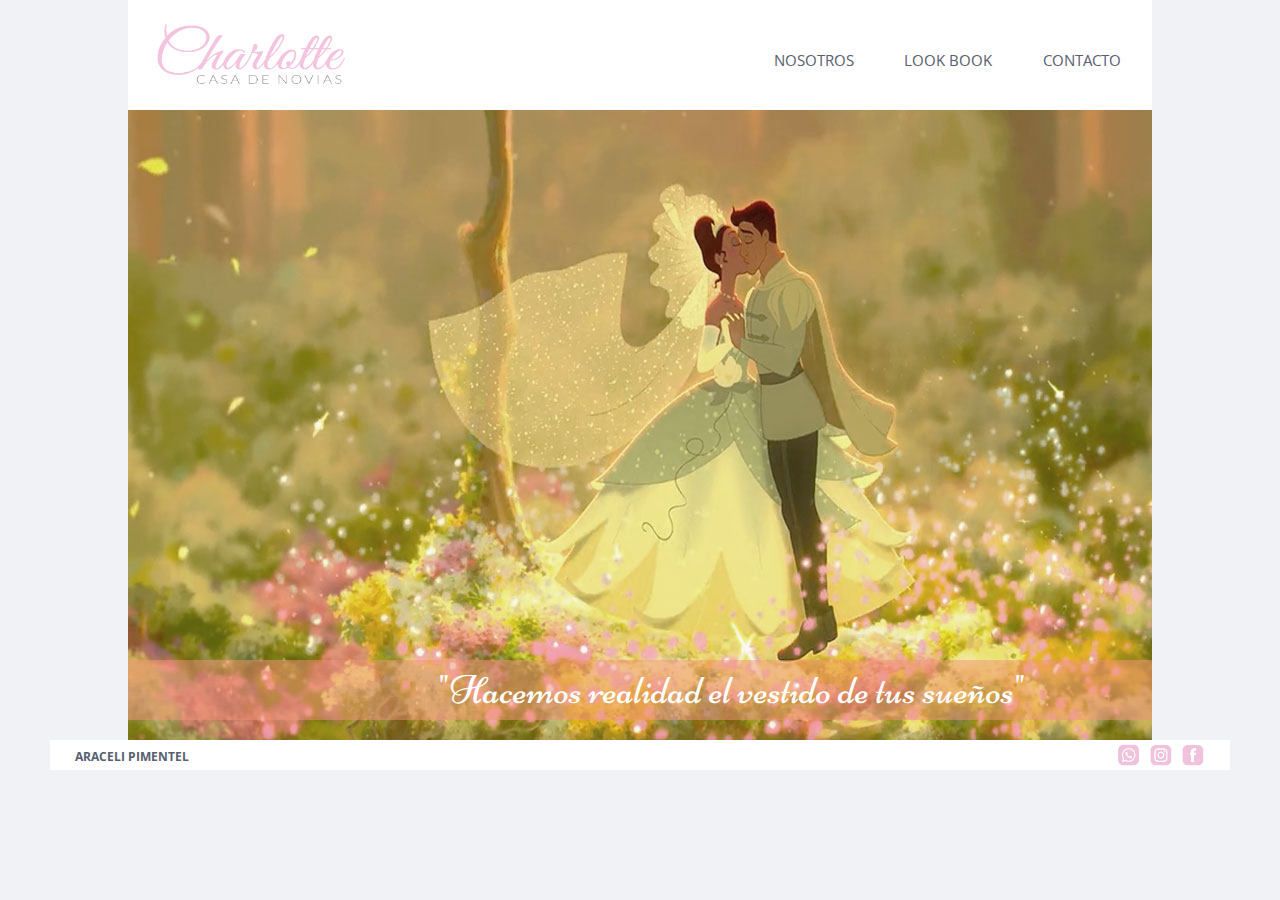
<file: index.html>
<!DOCTYPE html>
<html>
<head>
	<meta charset="utf-8">
	<link rel="stylesheet" type="text/css" href="css/estilo.css">
	<title>Charlotte</title>
</head>
<body>
	<main>

	<!--Menu-->
	
	<nav>

	<header>
		<a href="index.html">
		<img src="img/logo.png" id="marca"></a>
	</header>


		<ul class="menu">
			<li><a href="nosotros.html">NOSOTROS</a></li>
			<li><a href="lookbook.html">LOOK BOOK</a></li>
			<li><a href="contacto.html">CONTACTO</a></li>
			
		</ul>

	</nav>
	<section>
		<div id="portada">
			
		
	<ul id="contenedortexto">
				<p id="linea">"Hacemos realidad el vestido de tus sueños"
					
				</p>
			</ul></div>

		</section>

		<!--Menu-->
	
		
</main>

	    	<!--Pie-->
	<footer>
		<a href="micrositio.html"><p id="nombre" >ARACELI PIMENTEL</p></a>
		<a href="https://www.facebook.com/" target="_black">
		<img src="img/logo1.png" id="logo1"></a>
		<a href="https://www.instagram.com/?hl=es-la" target="_black">
		<img src="img/logo2.png" id="logo2"></a>
		<a href="https://web.whatsapp.com/" target="_black">
		<img src="img/logo3.png" id="logo3"></a>

	</footer>

	<!--Pie-->
		

</body>
</html>
</file>
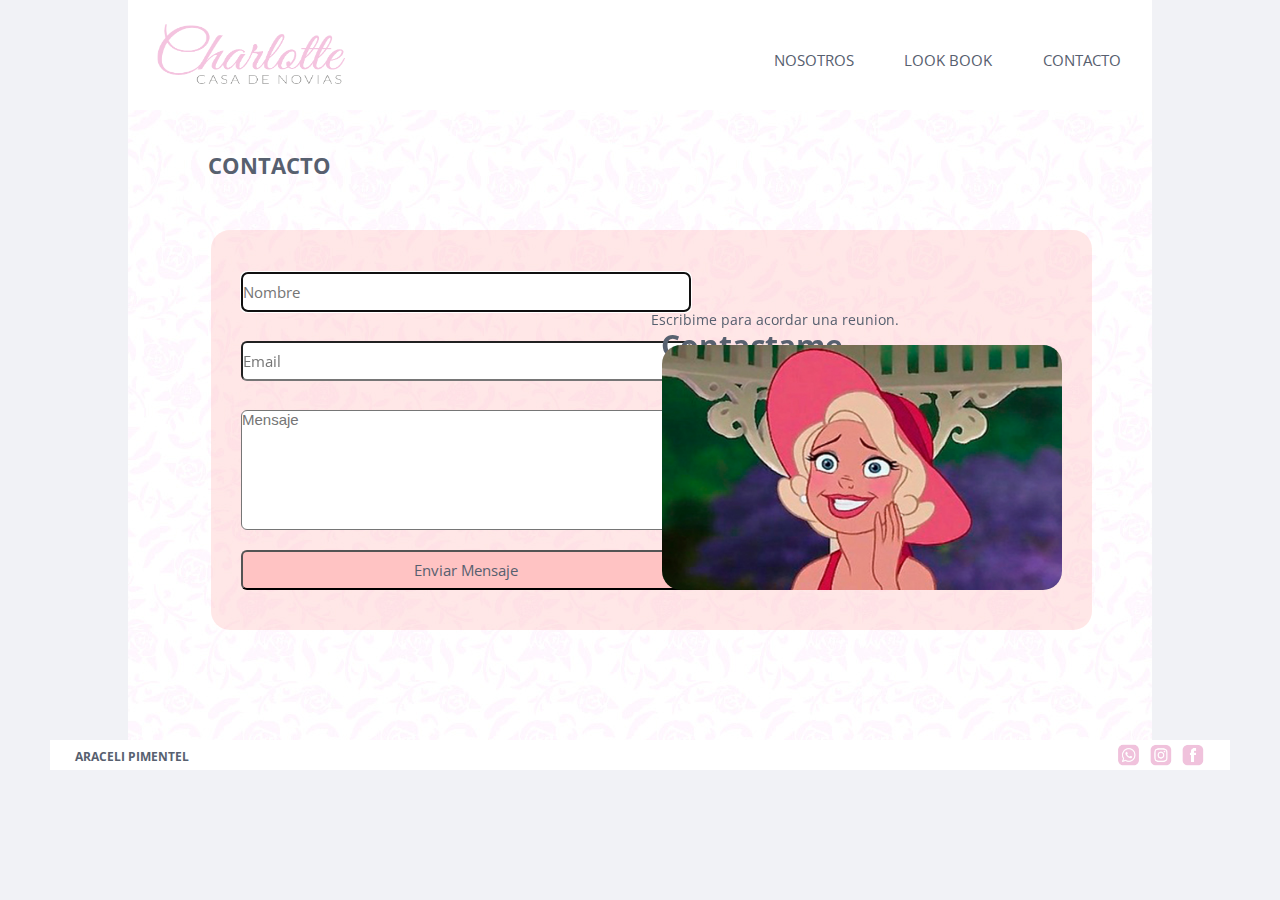
<file: contacto.html>
<!DOCTYPE html>
<html>
<head>
	<meta charset="utf-8">
	<link rel="stylesheet" type="text/css" href="css/estilo.css">
	<title>Charlotte</title>
</head>
<body>
	<main>
	<!--Menu-->
	<nav>

	<header>
		<a href="index.html">
		<img src="img/logo.png" id="marca"></a>
	</header>


		<ul class="menu">
			<li><a href="nosotros.html">NOSOTROS</a></li>
			<li><a href="lookbook.html">LOOK BOOK</a></li>
			<li><a href="contacto.html">CONTACTO</a></li>
			
		</ul>
	</nav>
		<!--Menu-->
	<section>
		<p id="titulos">CONTACTO</p>
		<div id="contenedor2">
		<form method="post" action="mailto:ara.pimentel04@gmail.com">
		
	<input class="name" type="text" name="nombre" autofocus required placeholder="Nombre">  
	<br><br><br>

	<input class="email" type="email" name="mail" autofocus required placeholder="Email">  
	<br><br><br>

	 <textarea name="mensaje" autofocus required placeholder="Mensaje"></textarea>  

	 <input type="submit" value="Enviar Mensaje" name="enviar"class="enviar">
     <h4>Contactame</h4>
     <p class="consulta"> Escribime para acordar una reunion.</p>
     <img src="img/img3.jpg" class="cara">

		</form>
			
		</div>

		
	</section>







	</main>
	    	<!--Pie-->
	<footer>
		<a href="micrositio.html"><p id="nombre" >ARACELI PIMENTEL</p></a>
		<a href="https://www.facebook.com/" target="_black">
		<img src="img/logo1.png" id="logo1"></a>
		<a href="https://www.instagram.com/?hl=es-la" target="_black">
		<img src="img/logo2.png" id="logo2"></a>
		<a href="https://web.whatsapp.com/" target="_black">
		<img src="img/logo3.png" id="logo3"></a>
	</footer>

	<!--Pie-->
</body>
</html>
</file>
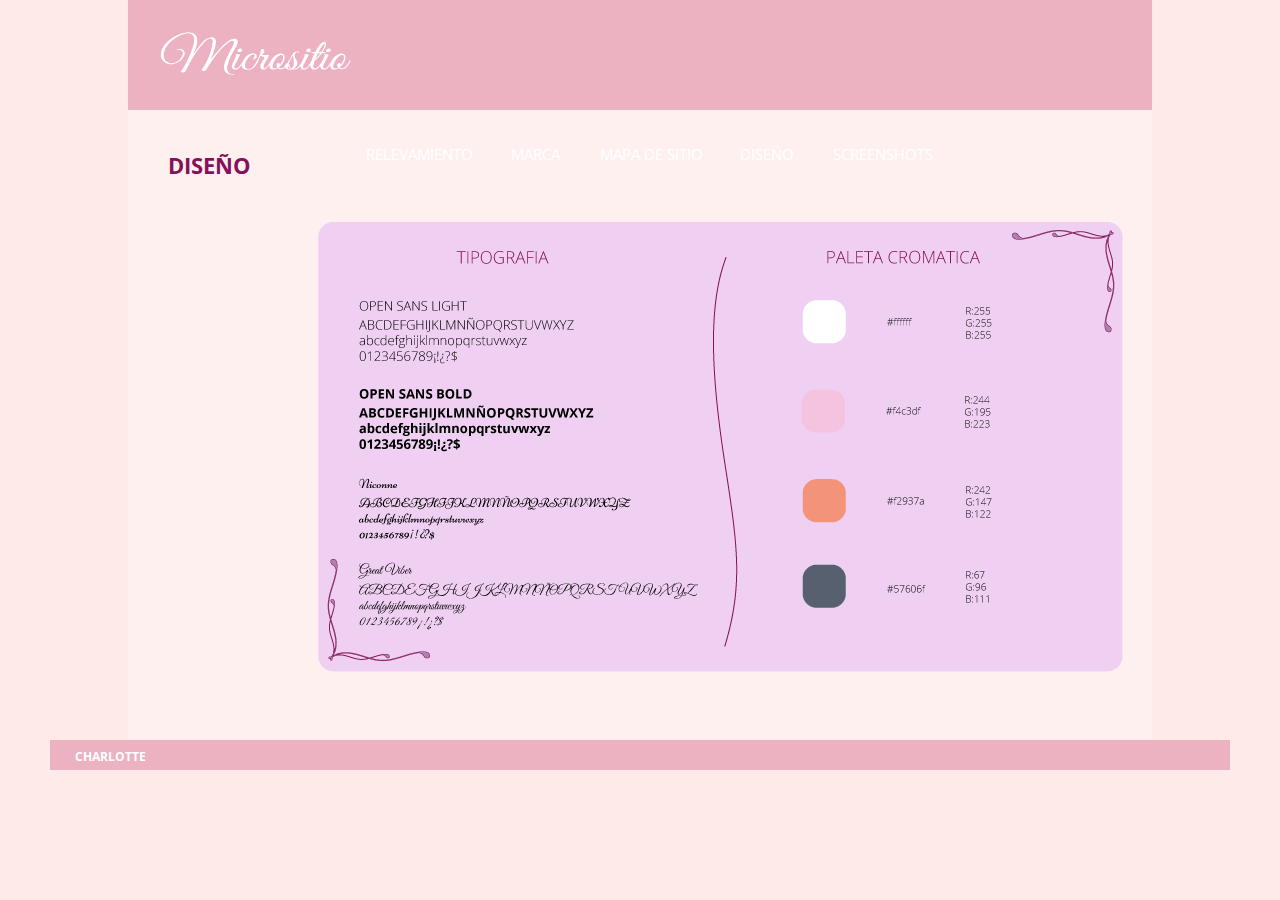
<file: diseño.html>
<!DOCTYPE html>
<html>
<head>
	<meta charset="utf-8">
	<link rel="stylesheet" type="text/css" href="css/estilo2.css">
	<title>Micrositio</title>
</head>
<body>
		<main>
		<nav>
	<header>
		<a href="micrositio.html">
		<img src="img2/logo4.png" id="marca"></a>
	</header>
			
            <ul class="menu">
			<li><a href="relevamiento.html">RELEVAMIENTO</a></li>
			<li><a href="marca.html">MARCA</a></li>
		    <li><a href="mapadesitio.html">MAPA DE SITIO</a></li>
		    <li><a href="diseño.html">DISEÑO</a></li>
            <li><a href="screenshots.html">SCREENSHOTS</a></li>
			
		</ul>
		</nav>

<section>
	<p id="titulos">DISEÑO</p>

			<img src="img2/recursos.png" class="recursos">
		

					
				


		</section>
		
	</main>
	<footer>
		<a href="index.html"><p id="nombre" >CHARLOTTE</p></a>


	</footer>

</body>
</html>
</file>
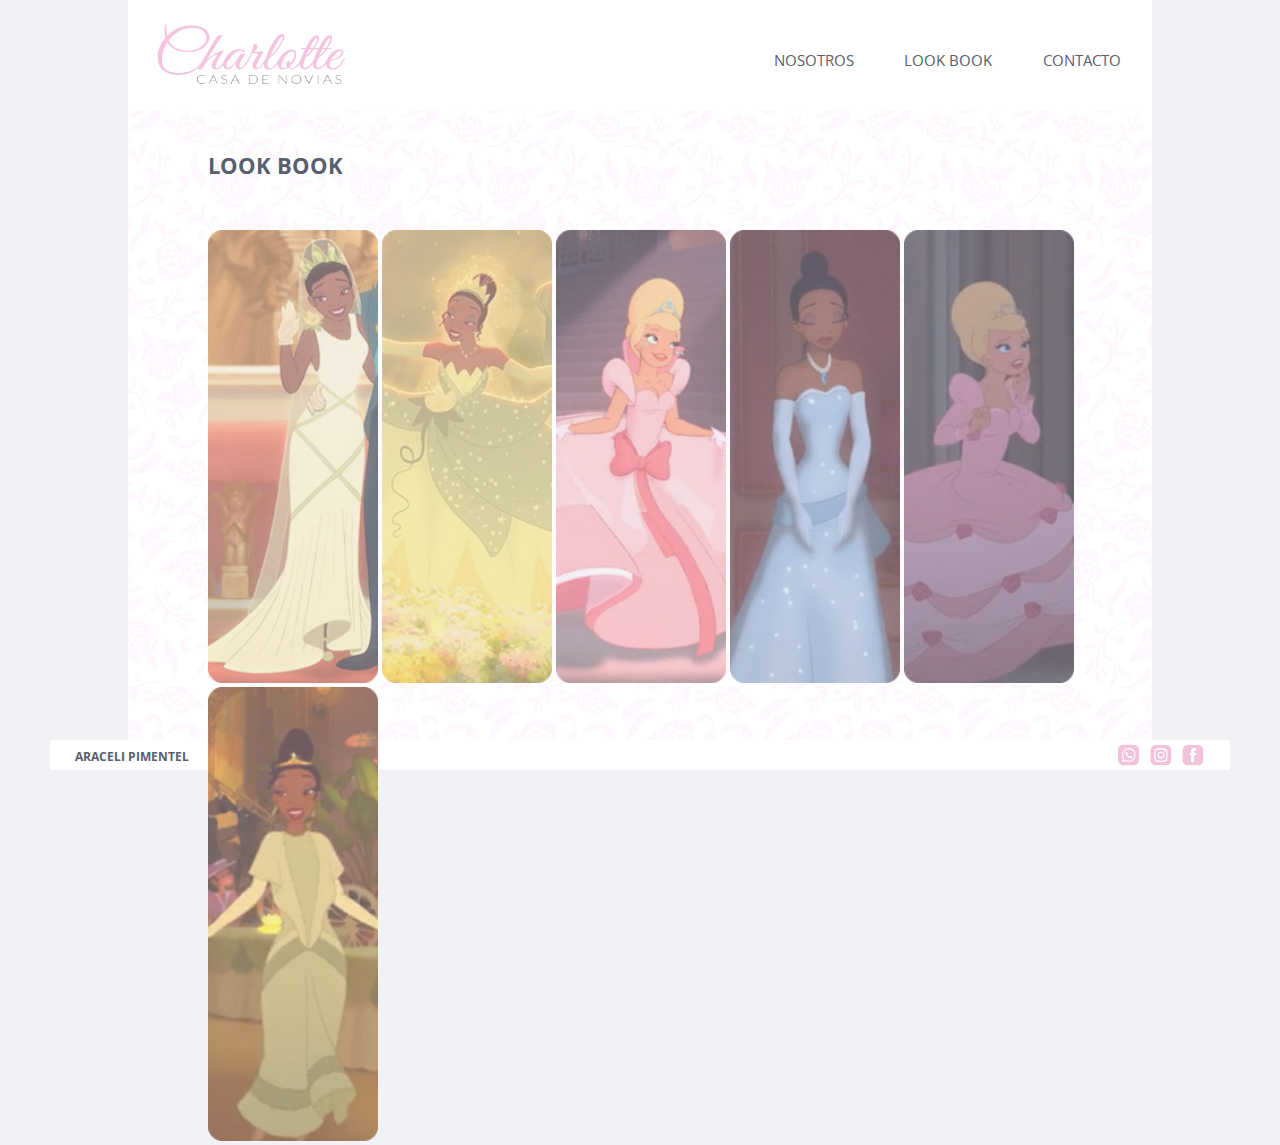
<file: lookbook.html>
<!DOCTYPE html>
<html>
<head>
	<meta charset="utf-8">
	<link rel="stylesheet" type="text/css" href="css/estilo.css">
	<link rel="stylesheet" type="text/css" href="css/lightbox.css">
	<title>Charlotte</title>
</head>

<body>
<script src="js/lightbox-plus-jquery.min.js"></script>	

<main>
	<!--Menu-->
	<nav>

	<header>
		<a href="index.html">
		<img src="img/logo.png" id="marca"></a>
	</header>


		<ul class="menu">
			<li><a href="nosotros.html">NOSOTROS</a></li>
			<li><a href="lookbook.html">LOOK BOOK</a></li>
			<li><a href="contacto.html">CONTACTO</a></li>
			
		</ul>
	</nav>
		<!--Menu-->
		<section>
			<p id="titulos">LOOK BOOK</p>
			<div id="galeria">

        <a href="img/imgb1.jpg" data-lightbox="grupo1" data-title="Vestido de novia con detalles verdes"Image #1>
        <img src= "img/imga1.png" width="170px"></a>

		 <a href="img/imgb2.jpg" data-lightbox="grupo1" data-title="Vestido de novia con detalles verdes"Image #1>
        <img src= "img/imga2.png" width="170px"></a>	
		
		<a href="img/imgb3.jpg" data-lightbox="grupo1" data-title="Vestido de novia moño rosa"Image #1>
        <img src= "img/imga3.png" width="170px"></a>	
        
        <a href="img/imgb4.jpg" data-lightbox="grupo1" data-title="Vestido de novia celeste"Image #1>
        <img src= "img/imga4.png" width="170px"></a>		
        
        <a href="img/imgb5.jpg" data-lightbox="grupo1" data-title="Vestido de novia con rosas"Image #1>
        <img src= "img/imga5.png" width="170px"></a>	
        
         <a href="img/imgb6.jpg" data-lightbox="grupo1" data-title="Vestido de novia verde"Image #1>
        <img src= "img/imga6.png" width="170px">	
        </a></div>
		


		</section>
		</main>
    	<!--Pie-->
	<footer>
		<a href="micrositio.html"><p id="nombre" >ARACELI PIMENTEL</p></a>
		<a href="https://www.facebook.com/" target="_black">
		<img src="img/logo1.png" id="logo1"></a>
		<a href="https://www.instagram.com/?hl=es-la" target="_black">
		<img src="img/logo2.png" id="logo2"></a>
		<a href="https://web.whatsapp.com/" target="_black">
		<img src="img/logo3.png" id="logo3"></a>
	</footer>

	<!--Pie-->
</body>
</html>
</file>
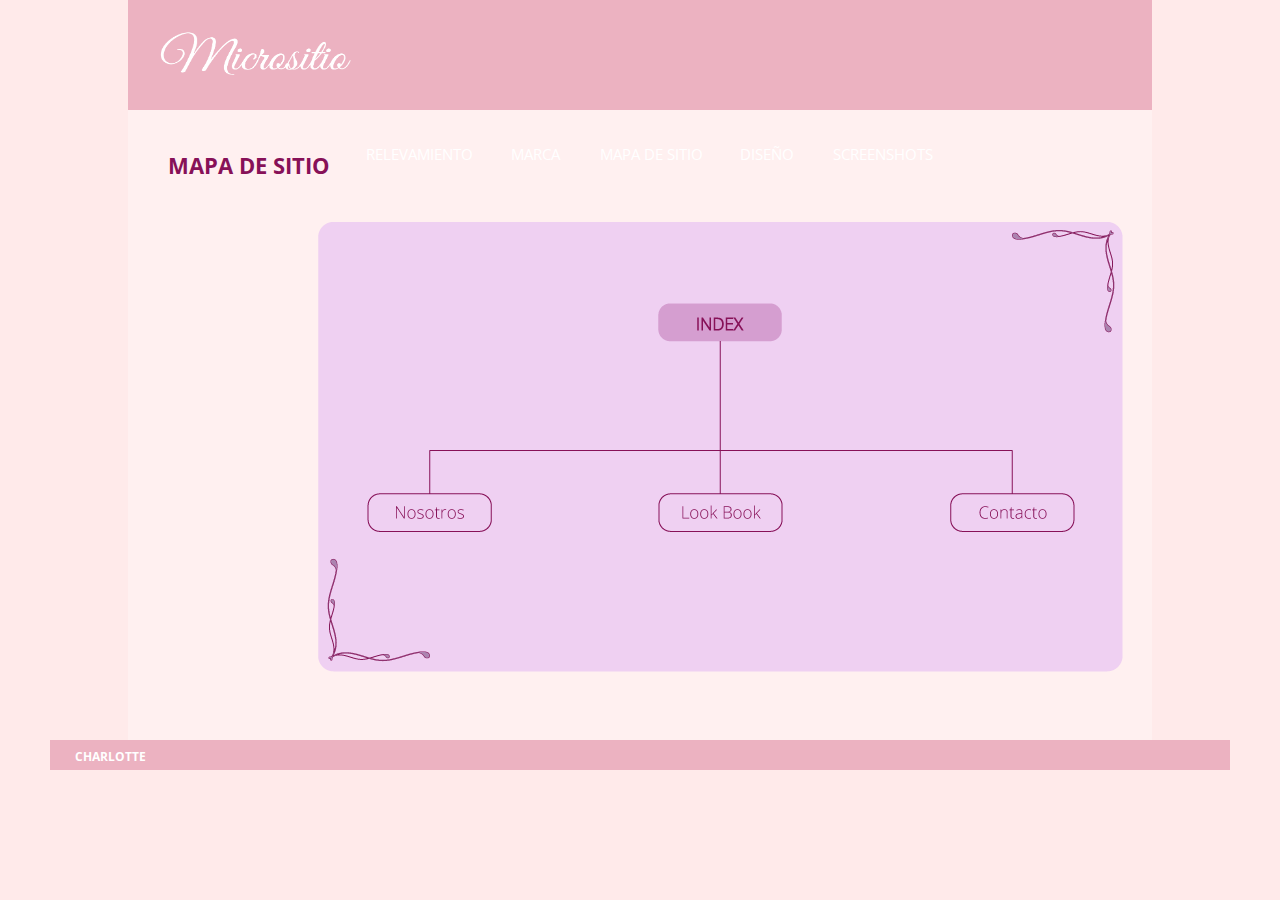
<file: mapadesitio.html>
<!DOCTYPE html>
<html>
<head>
	<meta charset="utf-8">
	<link rel="stylesheet" type="text/css" href="css/estilo2.css">
	<title>Micrositio</title>
</head>
<body>
		<main>
		<nav>
	<header>
		<a href="micrositio.html">
		<img src="img2/logo4.png" id="marca"></a>
	</header>
			
            <ul class="menu">
			<li><a href="relevamiento.html">RELEVAMIENTO</a></li>
			<li><a href="marca.html">MARCA</a></li>
		    <li><a href="mapadesitio.html">MAPA DE SITIO</a></li>
		    <li><a href="diseño.html">DISEÑO</a></li>
            <li><a href="screenshots.html">SCREENSHOTS</a></li>
			
		</ul>
		</nav>

<section>

				<p id="titulos">MAPA DE SITIO</p>

			<img src="img2/mapa.png" class="recursos">
		

					
				


		</section>
		
	</main>
	<footer>
		<a href="index.html"><p id="nombre" >CHARLOTTE</p></a>


	</footer>

</body>
</html>
</file>
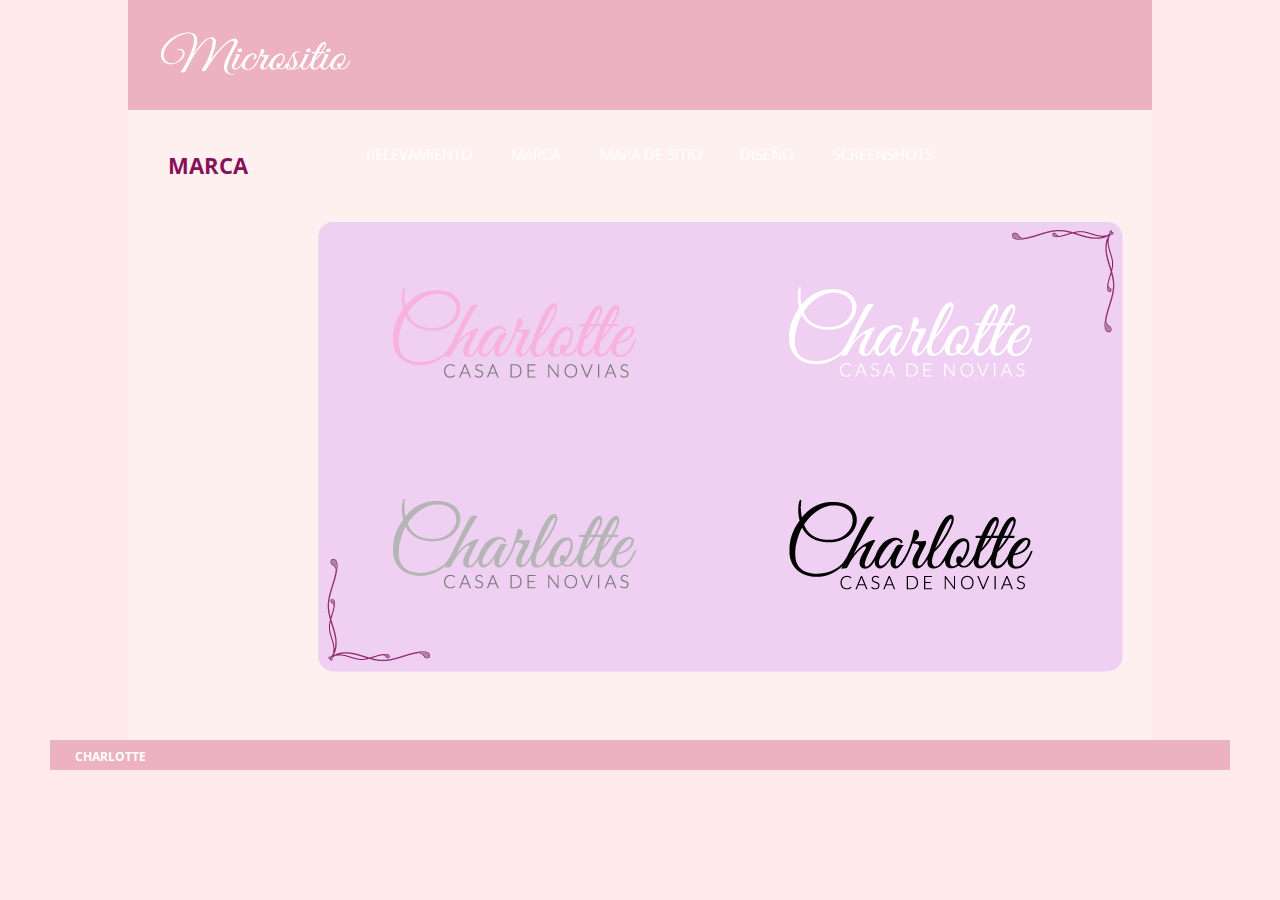
<file: marca.html>
<!DOCTYPE html>
<html>
<head>
	<meta charset="utf-8">
	<link rel="stylesheet" type="text/css" href="css/estilo2.css">
	<title>Micrositio</title>
</head>
<body>
		<main>
		<nav>
	<header>
		<a href="micrositio.html">
		<img src="img2/logo4.png" id="marca"></a>
	</header>
			
            <ul class="menu">
			<li><a href="relevamiento.html">RELEVAMIENTO</a></li>
			<li><a href="marca.html">MARCA</a></li>
		    <li><a href="mapadesitio.html">MAPA DE SITIO</a></li>
		    <li><a href="diseño.html">DISEÑO</a></li>
            <li><a href="screenshots.html">SCREENSHOTS</a></li>
			
		</ul>
		</nav>

<section>

			
			<p id="titulos">MARCA</p>

			<img src="img2/marcas.png" class="recursos">

					
				


		</section>
		
	</main>
	<footer>
		<a href="index.html"><p id="nombre" >CHARLOTTE</p></a>


	</footer>

</body>
</html>
</file>
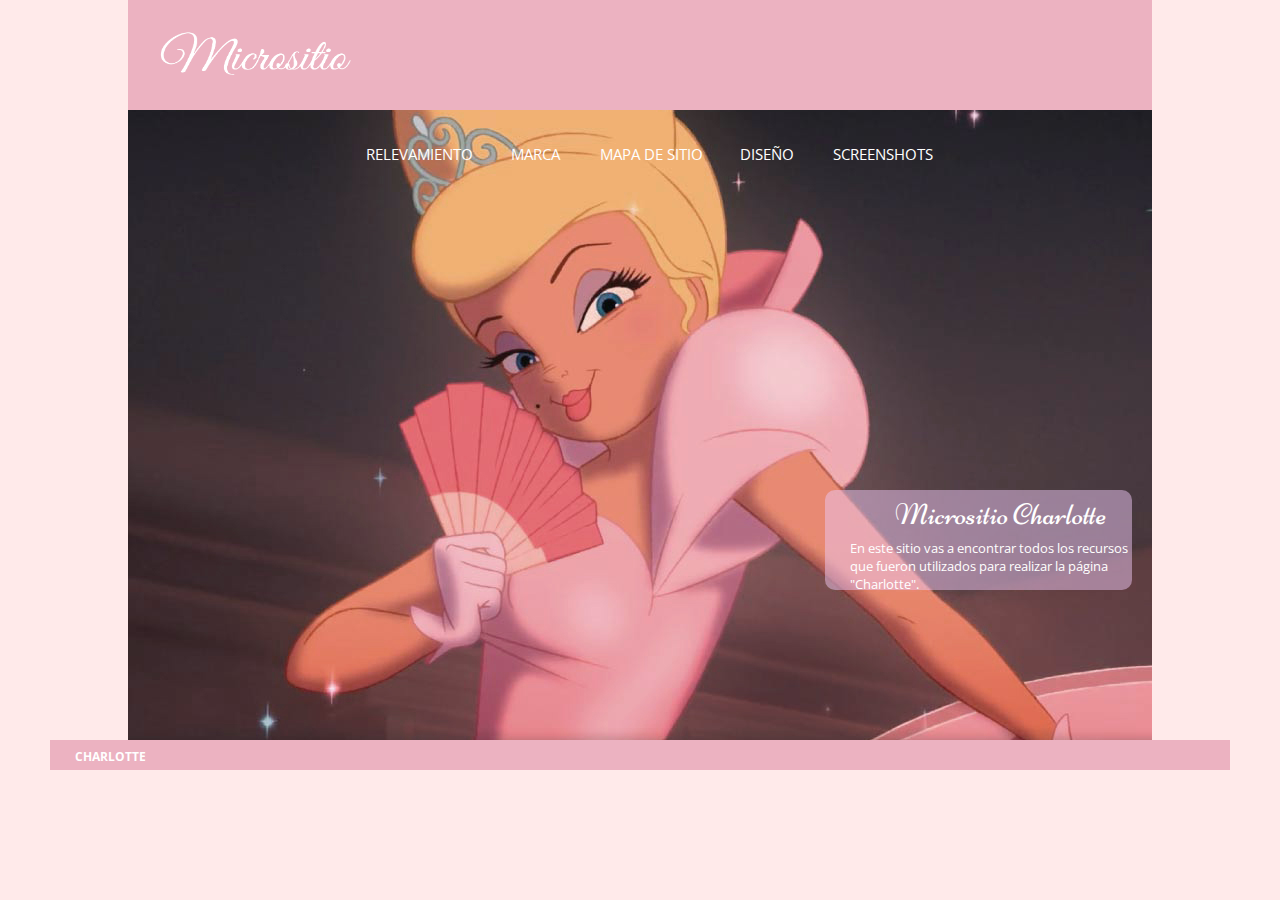
<file: micrositio.html>
<!DOCTYPE html>
<html>
<head>
	<meta charset="utf-8">
	<link rel="stylesheet" type="text/css" href="css/estilo2.css">
	<title>Micrositio</title>
</head>
<body>
	<main>
		<nav>
	<header>
		<a href="micrositio.html">
		<img src="img2/logo4.png" id="marca"></a>
	</header>
			
            <ul class="menu">
			<li><a href="relevamiento.html">RELEVAMIENTO</a></li>
			<li><a href="marca.html">MARCA</a></li>
		    <li><a href="mapadesitio.html">MAPA DE SITIO</a></li>
		    <li><a href="diseño.html">DISEÑO</a></li>
            <li><a href="screenshots.html">SCREENSHOTS</a></li>
			
		</ul>
		</nav>

<section>
		<div id="portada">
			
		
	<ul id="contenedortexto">
				<p id="linea">Micrositio Charlotte</p>
				<p class="texto2">En este sitio vas a encontrar todos los recursos que fueron utilizados para realizar la página "Charlotte".</p>
					
				
			</ul></div>

		</section>
		
	</main>
	<footer>
		<a href="index.html"><p id="nombre" >CHARLOTTE</p></a>


	</footer>


</body>
</html>
</file>
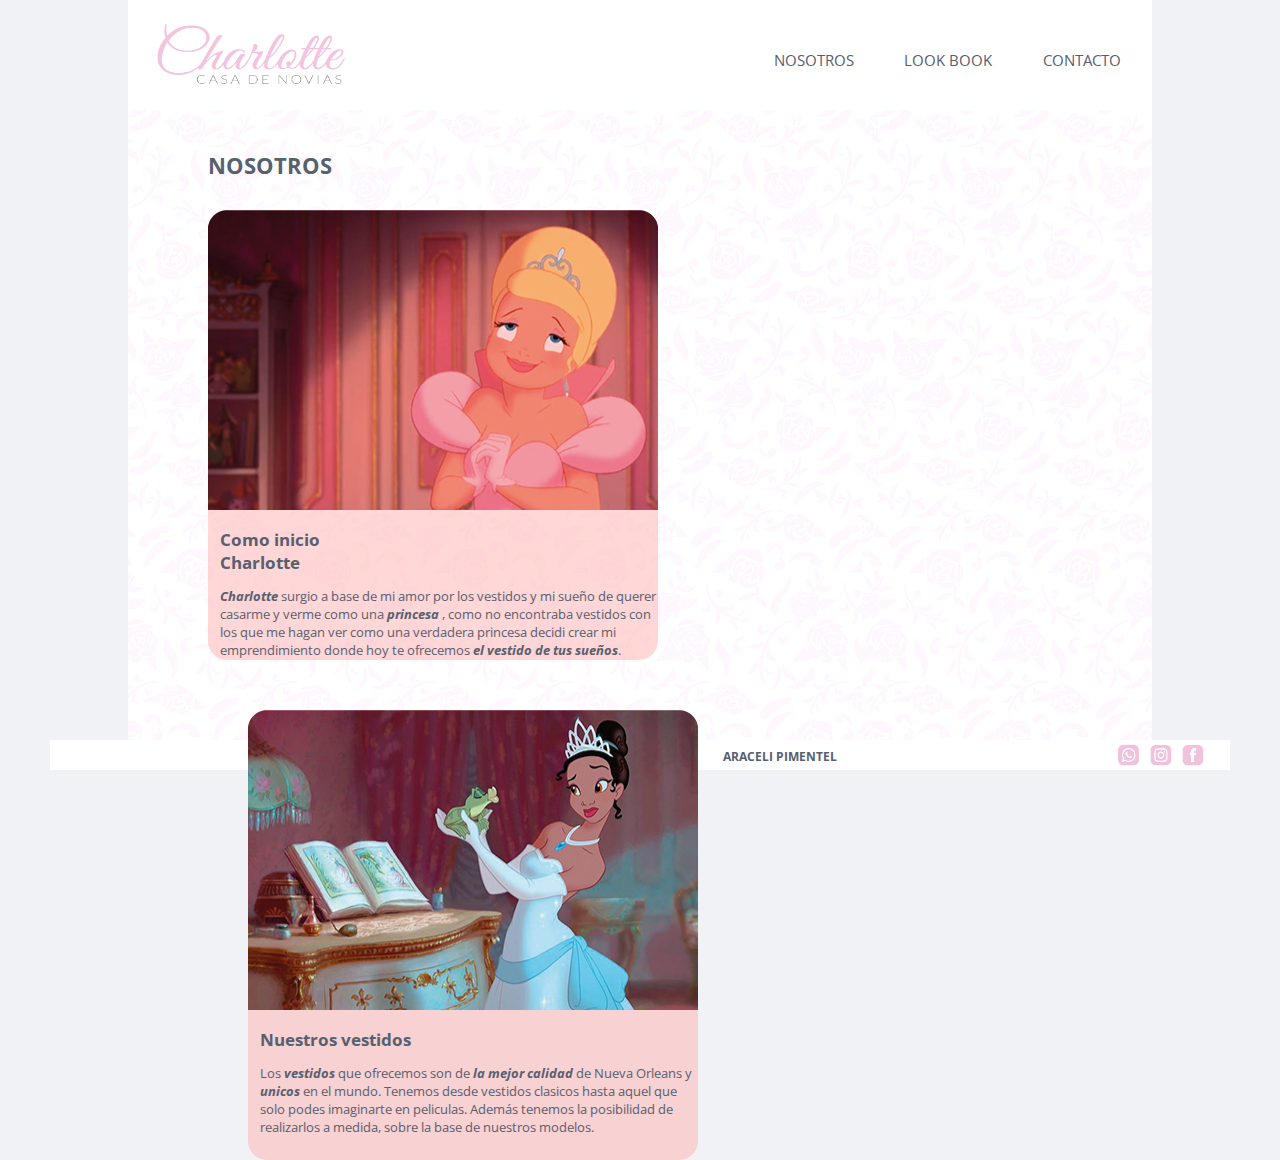
<file: nosotros.html>
<!DOCTYPE html>
<html>
<head>
	<meta charset="utf-8">
	<link rel="stylesheet" type="text/css" href="css/estilo.css">
	<title>Charlotte</title>
</head>
<body>
		<main>
	<!--Menu-->
	<nav>

	<header>
		<a href="index.html">
		<img src="img/logo.png" id="marca"></a>
	</header>


		<ul class="menu">
			<li><a href="nosotros.html">NOSOTROS</a></li>
			<li><a href="lookbook.html">LOOK BOOK</a></li>
			<li><a href="contacto.html">CONTACTO</a></li>
			
		</ul>
	</nav>
		<!--Menu-->
		<section>
		<p id="titulos">NOSOTROS</p>
		<div class="contenedor3">
			<div class="slider">
			<ul>

			<li><img src="img/imagen1.png"alt=""></li>
			<li><img src="img/imagen5.png"alt=""></li>
			<li><img src="img/imagen6.png"alt=""></li>
			<li><img src="img/imagen7.png"alt=""></li>
            </ul></div>	

			<p id="subtitulo"> Como inicio Charlotte</p>
			<p class="texto"><b><i>Charlotte</i></b> surgio a base de mi amor por los vestidos y mi sueño de querer casarme y verme como una <b><i>princesa</i></b> , como no encontraba vestidos con los que me hagan ver como una verdadera princesa decidi crear mi emprendimiento donde hoy te ofrecemos <b><i>el vestido de tus sueños</i></b>.</p>
		</div>	


        <div class="contenedor4">
        	<div class="slider">
			<ul>
        	
            <li><img src="img/imagen2.png"alt=""></li>
            <li><img src="img/imagen3.png"alt=""></li>
            <li><img src="img/imagen4.png"alt=""></li>
            <li><img src="img/imagen8.png"alt=""></li>
            </ul></div>        
                
        	<p id="subtitulo"> Nuestros vestidos</p>
        	<p class="texto"> Los <b><i> vestidos</i> </b>que ofrecemos son de <b><i>la mejor calidad</i></b> de Nueva Orleans y <b><i>unicos</i></b> en el mundo. Tenemos desde vestidos clasicos hasta aquel que solo podes imaginarte en peliculas. Además tenemos la posibilidad de realizarlos a medida, sobre la base de nuestros modelos.	</p>
	
        </div>
    </section>








		</main>
		    	<!--Pie-->
	<footer>
		<a href="micrositio.html"><p id="nombre" >ARACELI PIMENTEL</p></a>
	    <a href="https://www.facebook.com/" target="_black">
		<img src="img/logo1.png" id="logo1"></a>
		<a href="https://www.instagram.com/?hl=es-la" target="_black">
		<img src="img/logo2.png" id="logo2"></a>
		<a href="https://web.whatsapp.com/" target="_black">
		<img src="img/logo3.png" id="logo3"></a>
	</footer>

	<!--Pie-->

</body>
</html>
</file>
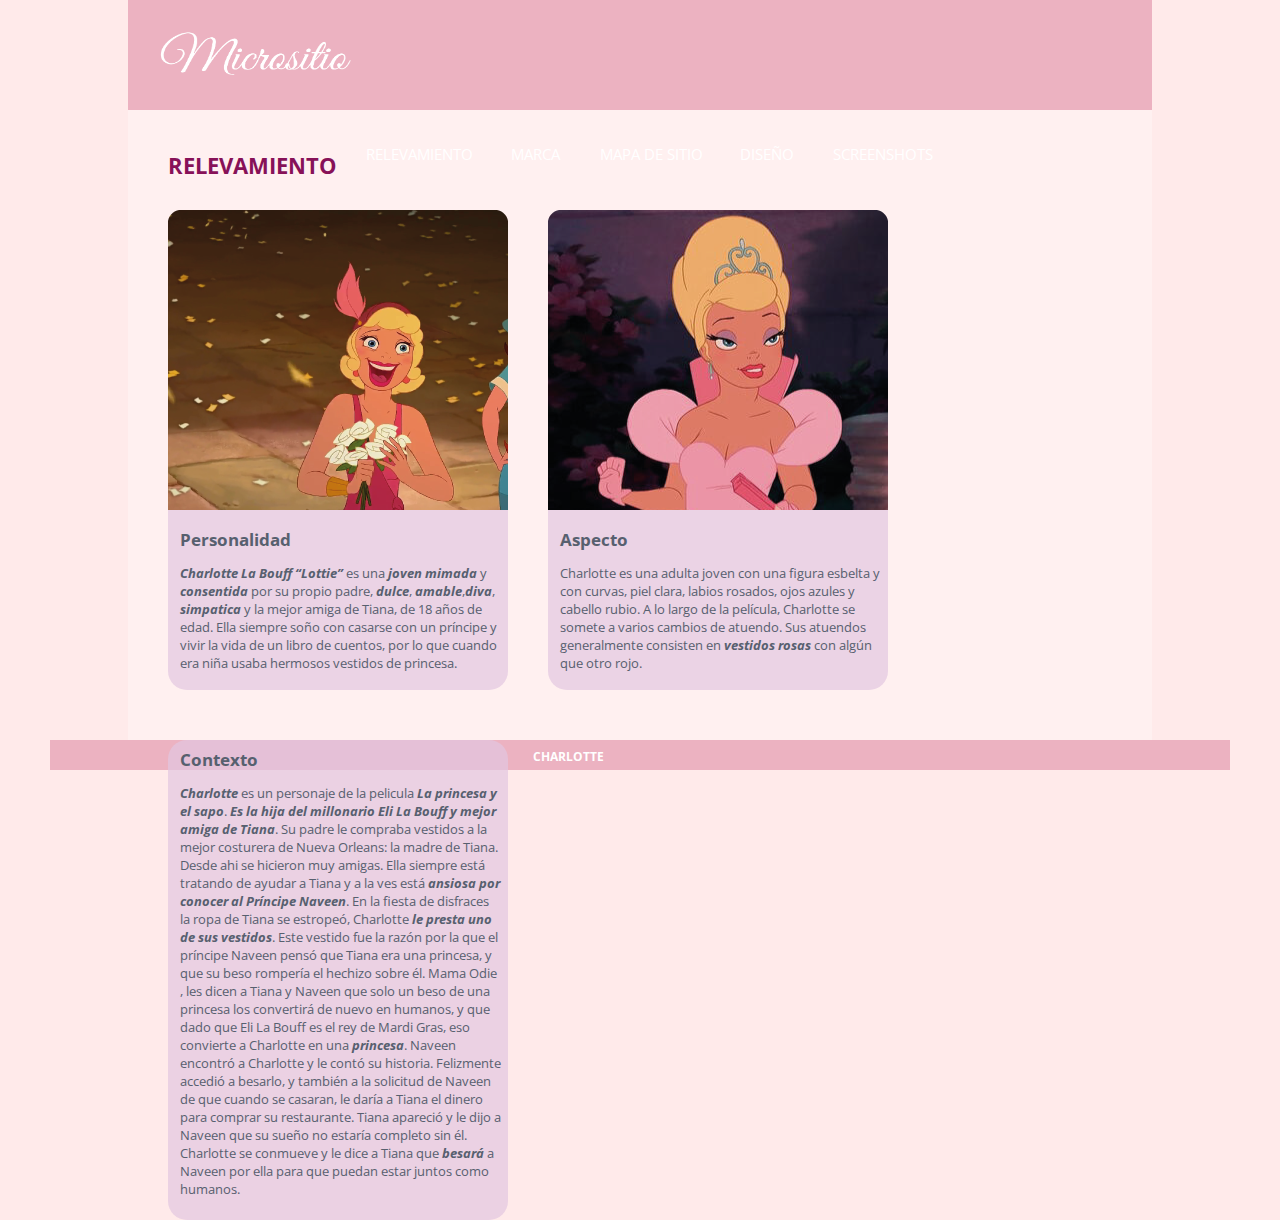
<file: relevamiento.html>
<!DOCTYPE html>
<html>
<head>
	<meta charset="utf-8">
	<link rel="stylesheet" type="text/css" href="css/estilo2.css">
	<title>Micrositio</title>
</head>
<body>
		<main>
		<nav>
	<header>
		<a href="micrositio.html">
		<img src="img2/logo4.png" id="marca"></a>
	</header>
			
            <ul class="menu">
			<li><a href="relevamiento.html">RELEVAMIENTO</a></li>
			<li><a href="marca.html">MARCA</a></li>
		    <li><a href="mapadesitio.html">MAPA DE SITIO</a></li>
		    <li><a href="diseño.html">DISEÑO</a></li>
            <li><a href="screenshots.html">SCREENSHOTS</a></li>
			
		</ul>
		</nav>

<section>
<p id="titulos">RELEVAMIENTO</p>
			
		<div class="contenedor3">
			<div class="slider">
			<ul>

			<li><img src="img2/personalidad.png"alt=""></li>
			<li><img src="img2/personalidad2.png"alt=""></li>
			<li><img src="img2/personalidad3.png"alt=""></li>
			<li><img src="img2/personalidad4.png"alt=""></li>
            </ul></div>	

			<p id="subtitulo"> Personalidad</p>
			<p class="texto"><b><i>Charlotte La Bouff “Lottie”</i></b> es una <b><i>joven mimada</i> </b> y <b><i>consentida</i></b> por su propio padre, <b><i>dulce</i></b>, <b><i>amable</i></b>,<b><i>diva</i></b>, <b><i>simpatica</i></b> y la mejor amiga de Tiana, de 18 años de edad. Ella siempre  soño con casarse con un príncipe y vivir la vida de un libro de cuentos, por lo que cuando era niña usaba hermosos vestidos de princesa.</p>
		</div>	


        <div class="contenedor4">
       	    <div class="slider">
			<ul>
        	
            <li><img src="img2/aspecto.png"alt=""></li>
            <li><img src="img2/aspecto2.png"alt=""></li>
            <li><img src="img2/aspecto3.png"alt=""></li>
            <li><img src="img2/aspecto4.png"alt=""></li>
            </ul></div>        
                
        	<p id="subtitulo"> Aspecto</p>
        	<p class="texto"> Charlotte es una adulta joven con una figura esbelta y con curvas, piel clara, labios rosados, ojos azules y cabello rubio.
            A lo largo de la película, Charlotte se somete a varios cambios de atuendo. Sus atuendos generalmente consisten en <b><i>vestidos rosas</i></b> con algún que otro rojo.</p>
	     
            </div> 


        <div class="contenedor5">

        	<p id="subtitulo"> Contexto</p>
        	<p class="texto"> <b><i>Charlotte</b></i> es un personaje de la pelicula <b><i>La princesa y el sapo</i></b>. <b><i>Es la hija del millonario Eli La Bouff y mejor amiga de Tiana</b></i>.
            Su padre le compraba vestidos a la mejor costurera de Nueva Orleans: la madre de Tiana. Desde ahi se hicieron muy amigas.
            Ella siempre está tratando de ayudar a Tiana y a la ves está <b><i>ansiosa por conocer al Príncipe Naveen</b></i>. 
            En la fiesta de disfraces la ropa de Tiana se estropeó, Charlotte <b><i>le presta uno de sus vestidos</b></i>. Este vestido fue la razón por la que el príncipe Naveen pensó que Tiana era una princesa, y que su beso rompería el hechizo sobre él.
            Mama Odie , les dicen a Tiana y Naveen que solo un beso de una princesa los convertirá de nuevo en humanos, y que dado que Eli La Bouff es el rey de Mardi Gras, eso convierte a Charlotte en una <b><i>princesa</b></i>.
            Naveen encontró a Charlotte y le contó su historia. Felizmente accedió a besarlo, y también a la solicitud de Naveen de que cuando se casaran, le daría a Tiana el dinero para comprar su restaurante. Tiana apareció y le dijo a Naveen que su sueño no estaría completo sin él. Charlotte se conmueve y le dice a Tiana que <b><i>besará</b></i> a Naveen por ella para que puedan estar juntos como humanos. 	</p>


        </div>

					
				


		</section>
		
	</main>
	<footer>
		<a href="index.html"><p id="nombre" >CHARLOTTE</p></a>


	</footer>

</body>
</html>
</file>
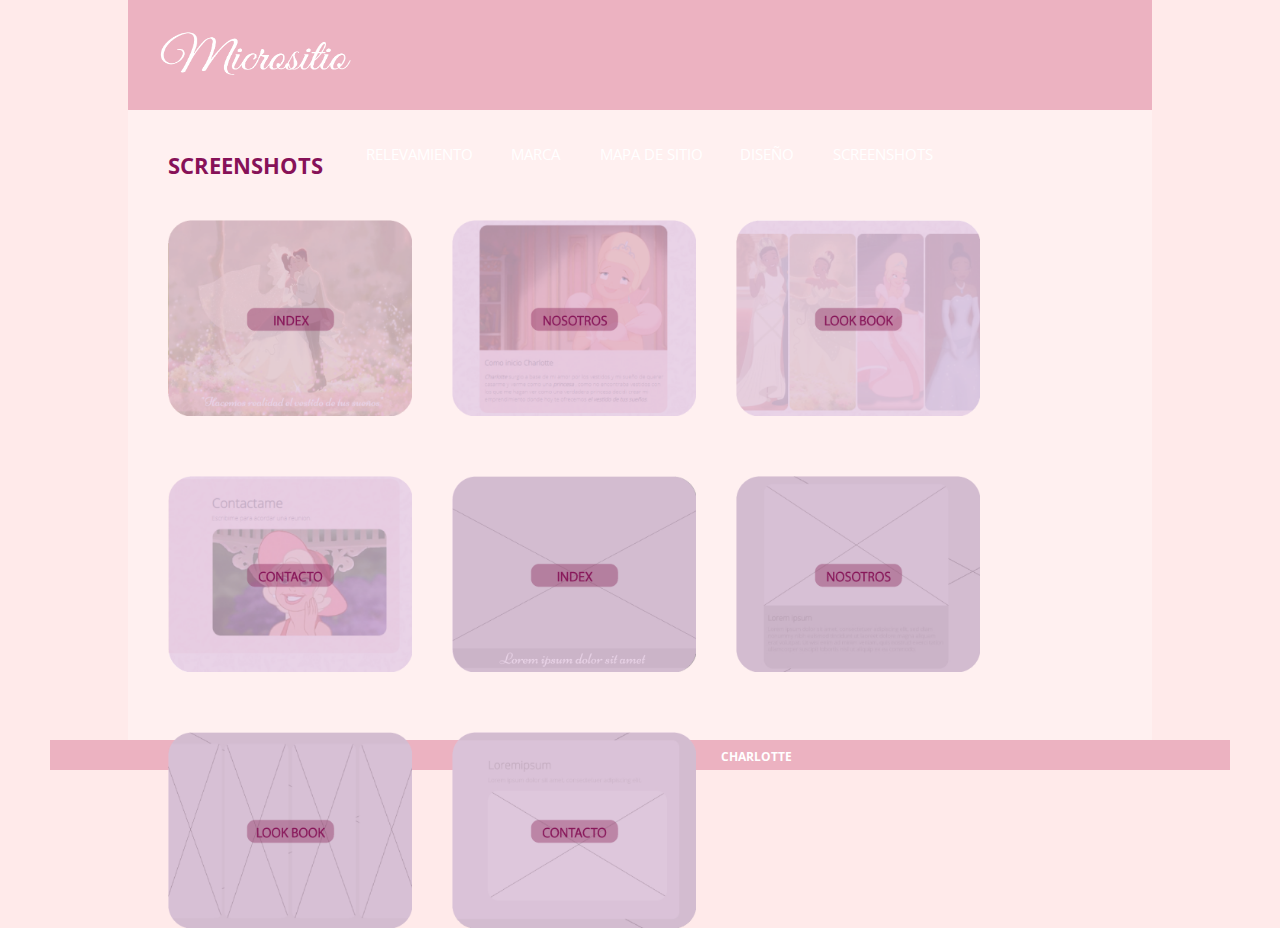
<file: screenshots.html>
<!DOCTYPE html>
<html>
<head>
	<meta charset="utf-8">
	<link rel="stylesheet" type="text/css" href="css/estilo2.css">
	<link rel="stylesheet" type="text/css" href="css/lightbox.css">
	<title>Micrositio</title>
</head>
<body>
	<script src="js/lightbox-plus-jquery.min.js"></script>	
		<main>
		<nav>
	<header>
		<a href="micrositio.html">
		<img src="img2/logo4.png" id="marca"></a>
	</header>
			
            <ul class="menu">
			<li><a href="relevamiento.html">RELEVAMIENTO</a></li>
			<li><a href="marca.html">MARCA</a></li>
		    <li><a href="mapadesitio.html">MAPA DE SITIO</a></li>
		    <li><a href="diseño.html">DISEÑO</a></li>
            <li><a href="screenshots.html">SCREENSHOTS</a></li>
			
		</ul>
		</nav>

<section>

		<p id="titulos">SCREENSHOTS</p>	

	<a href="img2/sitio1.jpg" data-lightbox="grupo1" data-title="Index"Image#1> 
		<img src="img2/index.png" class="img" ></a>

	<a href="img2/sitio2.jpg" data-lightbox="grupo1" data-title="Nosotros"Image#1> 
		<img src="img2/nosotros.png" class="img" ></a>

	<a href="img2/sitio3.jpg" data-lightbox="grupo1" data-title="Look Book"Image#1>
	 <img src="img2/lookbook.png" class="img" ></a>

	<a href="img2/sitio4.jpg" data-lightbox="grupo1" data-title="Contacto"Image#1>
	 <img src="img2/contacto.png" class="img" width="170px"></a>

	<a href="img2/windex.jpg" data-lightbox="grupo1" data-title="Wireframe Index"Image#1>
	 <img src="img2/indexwf.png" class="img" ></a>

	<a href="img2/wnosotros.jpg" data-lightbox="grupo1" data-title="Wireframe Nosotros"Image#1>
	 <img src="img2/nosotroswf.png" class="img"></a>

	<a href="img2/wlookbook.jpg" data-lightbox="grupo1" data-title="Wireframe Look Book"Image#1>
	 <img src="img2/lookbookwf.png" class="img"></a>

	<a href="img2/wcontacto.jpg" data-lightbox="grupo1" data-title="Wireframe Contacto"Image#1> 
		<img src="img2/contactowf.png" class="img"></a>
		

					
				


		</section>
		
	</main>
	<footer>
		<a href="index.html"><p id="nombre" >CHARLOTTE</p></a>


	</footer>

</body>
</html>
</file>
<file: css/estilo.css>
@import url('https://fonts.googleapis.com/css2?family=Open+Sans:wght@300&display=swap');
@import url('https://fonts.googleapis.com/css2?family=Niconne&display=swap');


* {
	margin:0px;
	padding:0px;
	box-sizing: border-box;

}

body{
	background-color: #f1f2f6;
}
main     {
	width:80%;
	height:740px;
    max-width: 1180px;
	background-image: url(../img/fondo.jpg);
    margin-left: auto;
	margin-right: auto;
}

header{
	width: 30%;
	height: 110%
	background-color:#ffffff;
	float: left;
}


nav{width:100%;
	height:110px;
	background-color:#ffffff;
	float: right;

}
#marca  {
	width:205px;
	height: 70px;
	margin-left: 25px;
	margin-right: auto;
	margin-top: 20px;
	color: #ffffff;
}

ul.menu{
	padding: 0px;
	list-style-type: none;
	float: right;
	margin-right: -5px;
	text-align: center;

}

ul.menu li { 
	display: inline;
}

ul.menu li a {
	width: 110px;
	height: 46px;
	display: inline-block;
	color: #57606f;
	text-decoration: none;
	font-size: 15px;
	margin-right: 20px;
	margin-top: 50px;
	font-family: 'Open Sans', sans-serif;
}

ul.menu li a:hover {
	color: #a4b0be;
}

ul.menu li a:active {
	color:#FFD8D8 ;
}
#portada {
	width: 100%;
	height: 740px;
	background-image: url(../img/portada.jpg);

}


#contenedortexto {
	width: 100%;
	height: 60px;
	background-color: rgba(242, 147, 122, 0.5);
	float:right;
   margin-top: 550px;
}

#linea{
	width: 80%;
	height: 27px;
	color: #ffffff;
	font-size: 40px;
	font-family: 'Niconne', cursive;
	margin-left: 310px;
	margin-top: 6px;


}

footer  {
	width:100%;
	height:30px;
	max-width: 1180px;
	background-color:#ffffff;
    margin-left: auto;
	margin-right: auto;
}

#nombre	{
	width: 30%;
	height: 2%;
	color: #57606f;
	display: inline-block;
	text-decoration: none;
	font-size: 12px;
	font-family: 'Open Sans', sans-serif;
	font-weight: bold;
    margin-left: 25px;
    margin-top: 8px;

}

#logo1	{
	width: 25px;
	height: 24px;
	float: right;
	margin-right: 25px;
	margin-top: 3px;	
}

#logo2	{
	width: 25px;
	height: 24px;
	float: right;
	margin-right: 7px;
	margin-top: 3px;	
}

#logo3	{
	width: 25px;
	height: 24px;
	float: right;
	margin-right: 7px;
	margin-top: 3px;	
}

.contenedor2	{
	width:300px;
	height:450px;
	background-color: rgba(242, 147, 122, 0.5);
	float: left;
	margin-left: 60px;
	margin-top: 50px;
}	

#contenedor2	{
	width:86%;
	height:400px;
	float: left;
	margin-top: 70px;
	margin-left: 83px;
	color: #a4b0be;
	background-color: rgba(255,176,176,0.30);
	font-size: 17px;
	text-align: center;
	font-family: 'Open Sans', sans-serif;
	padding-top: 42px;
	border: 1px; 
    border-radius: 19px;

}
.name  {
	width: 450px;
	height: 40px;
	float: left;
	font-family: 'open sans', sans-serif;
	margin-left: 30px;
	font-size: 15px;
	border-radius: 6px;
}
.email  {
	width: 450px;
	height: 40px;
	float: left;
	font-family: 'open Sans', sans-serif;
	margin-left: 30px;
	font-size: 15px;
	border-radius: 6px;	
}
textarea	{
	margin-left: 30px;
	float:left;
	width: 450px;
	height: 120px;
	font-family: 'ope Sans', sans-serif;
	font-size: 15px;
	border-radius: 6px;
}
.enviar  {
	background-color: rgba(255,195,195);
    width: 450px;
	height: 40px;
	float: left;
	font-family: 'Open Sans', sans-serif;
	font-size: 15px;
	color: #57606f;
	margin-top: 20px;
	margin-left: 30px;
	border-radius: 6px;
	clear: both;

}
h4  {
	width: 1px;
	height: 20px;
	font-family: 'open sans', sans-serif;
	font-size: 30px;
	color: #57606f;
	float: right;
    margin-right:  430px;
	margin-top: -266px;
}

.consulta  {
    width: 500px;
	height: 30px;
	font-family: 'open Sans', sans-serif;
	font-size: 14px;
	color: #57606f;
	float: right;
	margin-top: -280px;
	margin-right:  67px;

}
.cara  {
	width: 400px;
	height: 245px;
	float: right;
	margin-top: -245px;
	margin-right: 30px;
	 border-radius: 19px;
}

#titulos  {
	width: 100%;
	height: 10px;
	color: rgba(87, 96, 111,1.0);
	display: inline-block;
	text-decoration: none;
	font-size: 22px;
	font-weight: bold;
	font-family: 'Open sans', sans-serif;
	float: left;
	margin-top: 40px;
	margin-left: 80px;
}

.contenedor3	{
	width:450px;
	height:450px;
	background-color: rgba(255,176,176,0.50);
	float: left;
	margin-left: 80px;
	margin-top: 50px;
	border: 1px; 
    border-radius: 19px;


}


.slider {
	width: 100%;
	height: 310px;
    overflow: hidden;
}

.slider ul {
	display: flex;
	padding: 0;
	width: 200%;
	
	animation: cambio 15s infinite alternate linear;
}

.slider li {
	width:100%;
	list-style: none;
}

.slider img {
	width: 450px;
}

@keyframes cambio {
	0% {margin-left: 0;}
	20% {margin-left: 0;}
	
	25% {margin-left: -100%;}
	45% {margin-left: -100%;}
	
	50% {margin-left: -200%;}
	70% {margin-left: -200%;}
	
	75% {margin-left: -300%;}
	100% {margin-left: -300%;}
}

.contenedor4{
	width:450px;
	height:450px;
	background-color: rgba(255,176,176,0.50);
	float: left;
	margin-left: 120px;
	margin-top: 50px;
	border: 1px; 
    border-radius: 19px;

}
.vestidos{
	width: 310px;
	height: 310px;
}



#subtitulo{	
	width: 40%;
	height: 10px;
	color: rgba(87, 96, 111,1.0);
	display: inline-block;
	text-decoration: none;
	font-size: 17px;
	font-weight: bold;
	font-family: 'Open sans', sans-serif;
	margin-left: 12px;
	margin-top: 8px;
	
}
.texto	{
	width: 100%;
	height: 10px;
	color: rgba(87, 96, 111,1.0);
	font-size: 13px;
	font-family: 'Open sans', sans-serif;
	margin-top: 14px;
	margin-left: 12px;

	padding-right: 12px;
	
}
#galeria  {
	width:100%;
	height:100px;
    margin-top: 70px;
	margin-left: 80px;
    color: #ffffff;
	float: left;
}
</file>
<file: css/estilo2.css>
@import url('https://fonts.googleapis.com/css2?family=Open+Sans:wght@300&display=swap');
@import url('https://fonts.googleapis.com/css2?family=Niconne&display=swap');




* {
	margin:0px;
	padding:0px;
	box-sizing: border-box;

}

body{
	background-color: #ffeaea;
}
main     {
	width:80%;
	height:740px;
    max-width: 1180px;
	background-color: #fff0f0;
    margin-left: auto;
	margin-right: auto;
}

header{
	width: 30%;
	height: 110%
	background-color:#ecb2c1;
	float: left;
}


nav{width:100%;
	height:110px;
	background-color:#ecb2c1;
	float: right;
}
#marca  {
	width:205px;
	height: 70px;
	margin-left: 25px;
	margin-right: auto;
	margin-top: 20px;
	color: #ffffff;
}

ul.menu{
	padding: 0px;
	margin: 0;
	padding-bottom: 3%;
	list-style-type: none;
    float: left;
	margin-left: 230px;
	text-align: center;
}

ul.menu li { 
	display: inline;
}

ul.menu li a {
	width: 110px;
	height: 46px;
	display: inline-block;
	color: #ffffff;
	text-decoration: none;
	font-size: 15px;
    float: left;
	margin-top: 50px;
	font-family: 'Open Sans', sans-serif;
	margin-left: 6px;
}

ul.menu li a:hover {
	color: #b25dc2;
}

ul.menu li a:active {
	color:#FFD8D8 ;
}

footer  {
	width:100%;
	height:30px;
	max-width: 1180px;
	background-color:#ecb2c1;
    margin-left: auto;
	margin-right: auto;
}
#nombre	{
	width: 30%;
	height: 2%;
	color: #ffffff;
	display: inline-block;
	text-decoration: none;
	font-size: 12px;
	font-family: 'Open Sans', sans-serif;
	font-weight: bold;
    margin-left: 25px;
    margin-top: 8px;

}

#portada {
	width: 100%;
	height: 740px;
	background-image: url(../img2/portada2.jpg);
}

#contenedortexto {
	width: 30%;
	height: 100px;
	background-color: rgba(235,198,242,0.5);
	float:right;
   margin-top: 380px;
   margin-right: 20px;
   border-radius: 10px;
}

#linea{
	width: 80%;
	height: 27px;
	color: #ffffff;
	font-size: 30px;
	font-family: 'Niconne', cursive;
	margin-left: 70px;
	margin-top: 6px;


}
.texto2	{
	width: 100%;
	height: 10px;
	color: #ffffff;
	font-size: 13px;
	font-family: 'Open sans', sans-serif;
	margin-top: 16px;
	margin-left: 25px;

	padding-right: 12px;
	
}

#titulos  {
	width: 100%;
	height: 10px;
	color: #871158;
	display: inline-block;
	text-decoration: none;
	font-size: 22px;
	font-weight: bold;
	font-family: 'Open sans', sans-serif;
	float: left;
	margin-top: 40px;
	margin-left: 40px;
}

.recursos	{
	margin-left: 185px;
	margin-top: 55px;
}

.img {
	margin-left: 40px;
	margin-top: 60px;
	width: 244px;
	float: left;
}

.contenedor3	{
	width:340px;
	height:480px;
    background-color: rgba(226,198,224,0.7);
	float: left;
	margin-left: 40px;
	margin-top: 50px;
	border: 1px; 
    border-radius: 19px;


}


.slider {
	width: 100%;
	height: 310px;
    overflow: hidden;
}

.slider ul {
	display: flex;
	padding: 0;
	width: 200%;
	
	animation: cambio 15s infinite alternate linear;
}

.slider li {
	width:100%;
	list-style: none;
}

.slider img {
	width: 340px;
}

@keyframes cambio {
	0% {margin-left: 0;}
	20% {margin-left: 0;}
	
	25% {margin-left: -100%;}
	45% {margin-left: -100%;}
	
	50% {margin-left: -200%;}
	70% {margin-left: -200%;}
	
	75% {margin-left: -300%;}
	100% {margin-left: -300%;}
}

.contenedor4{
	width:340px;
	height:480px;
	background-color: rgba(226,198,224,0.7);
	float: left;
	margin-left: 40px;
	margin-top: 50px;
	border: 1px; 
    border-radius: 19px;

}

.contenedor5{
	width:340px;
	height:480px;
	background-color: rgba(226,198,224,0.7);
	float: left;
	margin-left: 40px;
	margin-top: 50px;
	border: 1px; 
    border-radius: 19px;

}
#subtitulo{	
	width: 40%;
	height: 10px;
	color: rgba(87, 96, 111,1.0);
	display: inline-block;
	text-decoration: none;
	font-size: 17px;
	font-weight: bold;
	font-family: 'Open sans', sans-serif;
	margin-left: 12px;
	margin-top: 8px;
	
}
.texto	{
	width: 98%;
	height: 10px;
	color: rgba(87, 96, 111,1.0);
	font-size: 13px;
	font-family: 'Open sans', sans-serif;
	margin-top: 14px;
	margin-left: 12px;

	padding-right: 12px;
	
}
</file>
